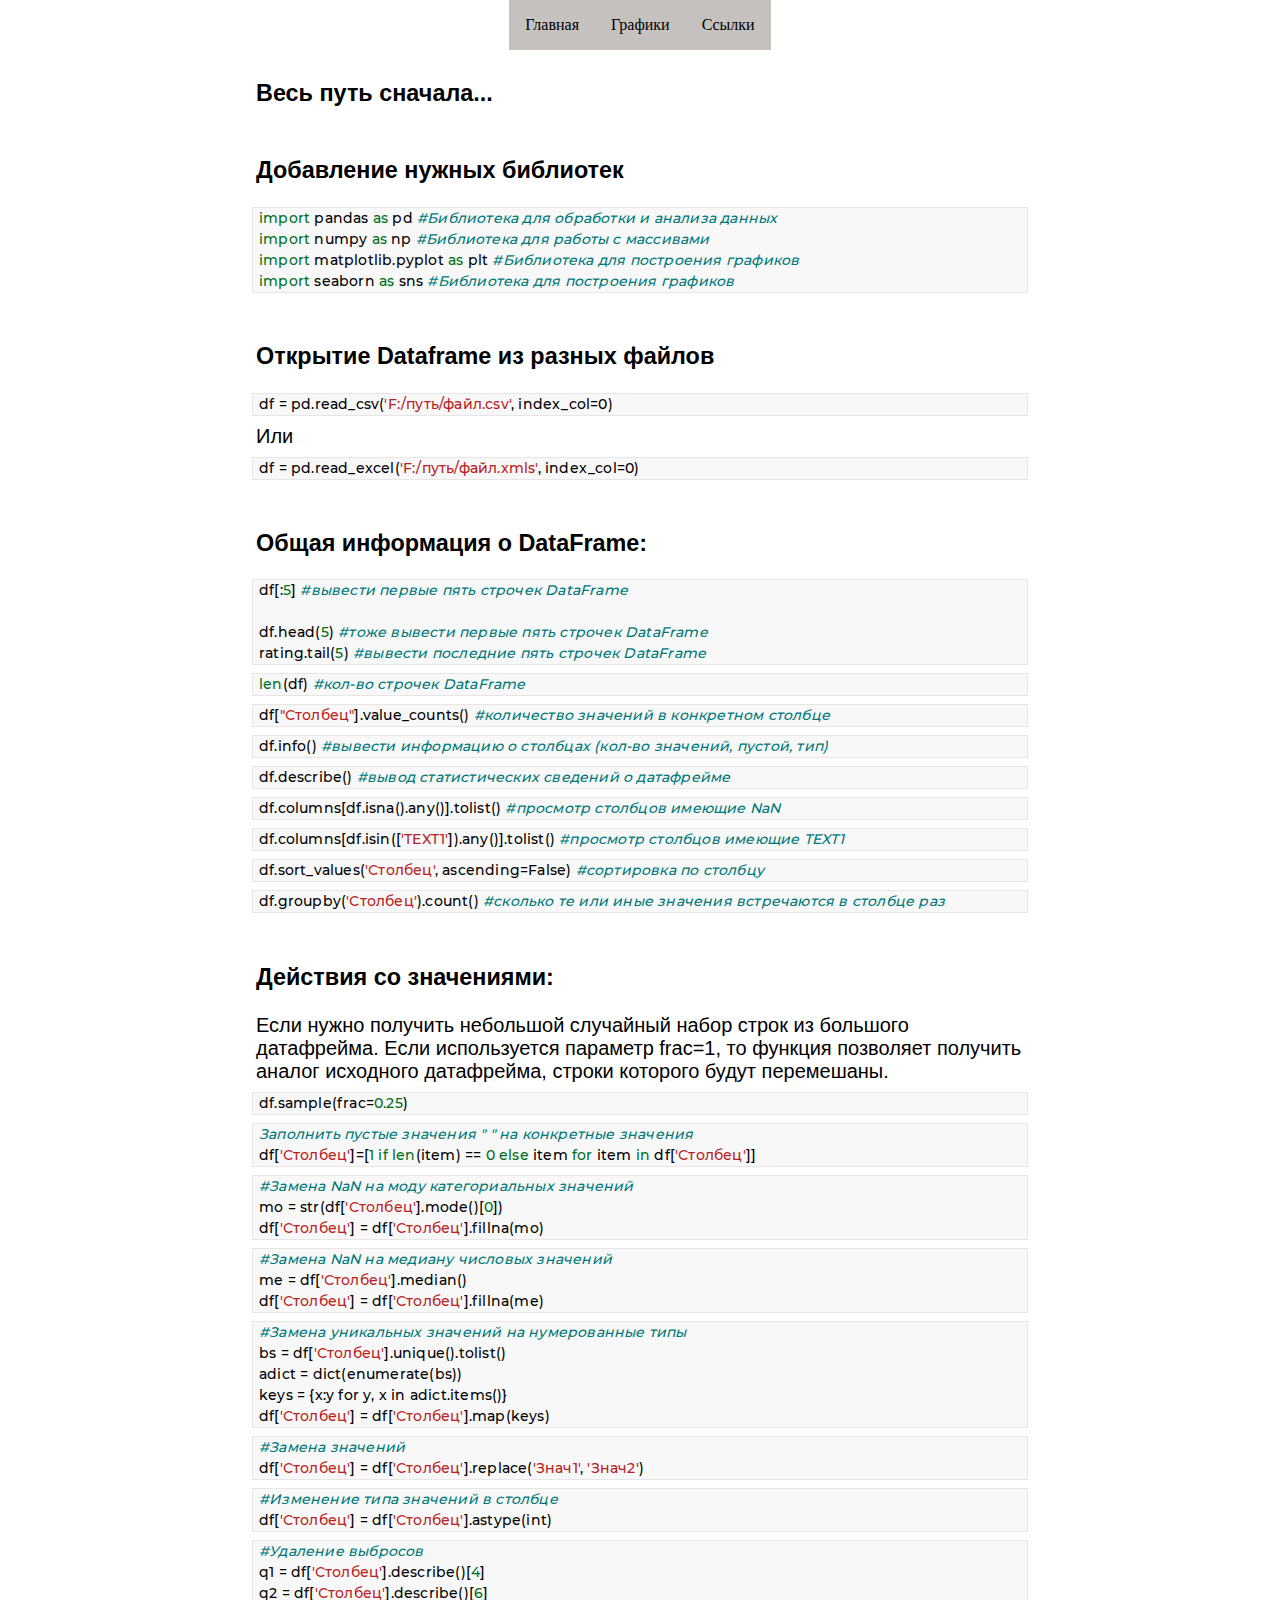
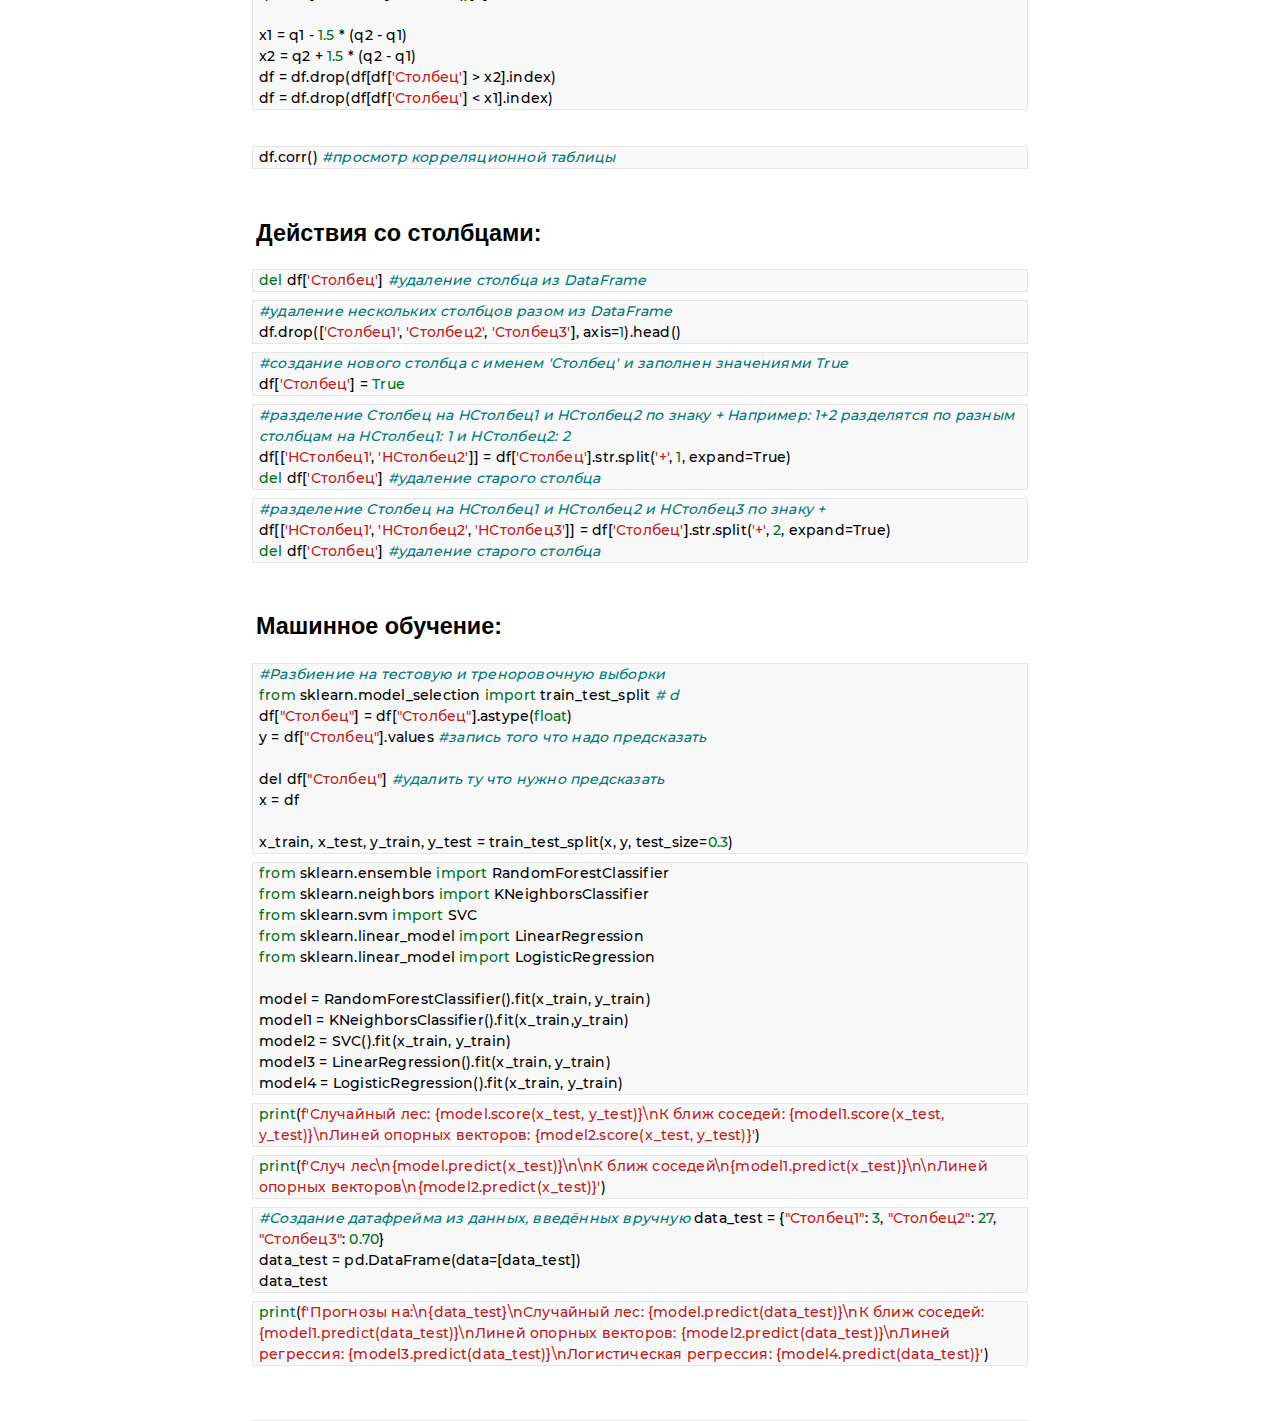
<file: index.html>
<!DOCTYPE html>
<html>
    <head>
        <meta http-equiv="X-UA-Compatible" content="IE=edge">
        <meta name="description" content="">
        <meta name="viewport" content="width=device-width, initial-scale=1">

        <meta charset="utf-8">
        <link rel="stylesheet" type="text/css" href="style.css"></link>
	    <title>Коко-джамбо</title>
    </head>
    <body>
        <nav class="four">
            <ul class="topmenu">
                <li>
                    <a href="index.html">Главная</a>
                    <ul class="submenu">
                        <li><a href="example1.htm" target="_blank">Прим. 1</a></li>
                        <li><a href="example2.htm" target="_blank">Прим. 2</a></li>
                        <li><a href="example3.htm" target="_blank">Другое</a></li>
                    </ul>
                </li>
                <li><a href="graphs.html">Графики</a>
                <li>
                    <a href="links.html">Ссылки</a>
                    <ul class="submenu">
                        <li><a href="https://scikit-learn.org/stable/index.html" target="_blank">Scikit</a></li>
                        <li><a href="https://pandas.pydata.org/" target="_blank">Pandas</a></li>
                        <li><a href="https://numpy.org/" target="_blank">NumPy</a></li>
                        <li><a href="https://seaborn.pydata.org/" target="_blank">SeaBorn</a></li>
                        <li><a href="https://matplotlib.org/" target="_blank">MatPlot Lib</a></li>
                        <li><a href="https://habr.com/ru/company/ruvds/blog/494720/" target="_blank">Шпар с Habr</a></li>
                    </ul>
                </li>
            </ul>
        </nav>

        <div class="text">
            <h3><b>Весь путь сначала...</b><br><br></h3>
        </div>
        
        <div class="text">
            <h3>Добавление нужных библиотек<br></h3>
        </div>

        <div class="code">
            <cmds>import</cmds> pandas <cmds>as</cmds> pd <com>#Библиотека для обработки и анализа данных</com><br>
            <cmds>import</cmds> numpy <cmds>as</cmds> np <com>#Библиотека для работы с массивами</com><br>
            <cmds>import</cmds> matplotlib.pyplot <cmds>as</cmds> plt <com>#Библиотека для построения графиков</com><br>
            <cmds>import</cmds> seaborn <cmds>as</cmds> sns <com>#Библиотека для построения графиков</com><br>
        </div>
        <br>
        <!-- -------------- -->

        <div class="text">
            <h3>Открытие Dataframe из разных файлов</h3>
        </div>

        <div class="code">
            df = pd.read_csv(<str>'F:/путь/файл.csv'</str>, index_col=0)<br>
        </div>
        <div class="text">
            Или<br>
        </div>
        <div class="code">
            df = pd.read_excel(<str>'F:/путь/файл.xmls'</str>, index_col=0)<br>
        </div><br>
        <!-- -------------- -->

        <div class="text">
            <h3>Общая информация о DataFrame:</h3>
        </div>

        <div class="code">
            df[:<cmds>5</cmds>] <com>#вывести первые пять строчек DataFrame</com><br>
            <br>
            df.head(<cmds>5</cmds>) <com>#тоже вывести первые пять строчек DataFrame</com><br>
            rating.tail(<cmds>5</cmds>) <com>#вывести последние пять строчек DataFrame</com><br>
        </div>

        <div class="code">
            <cmds>len</cmds>(df) <com>#кол-во строчек DataFrame</com><br>
        </div>

        <div class="code">
            df[<str>"Столбец"</str>].value_counts() <com>#количество значений в конкретном столбце</com><br>
        </div>

        <div class="code">
            df.info() <com>#вывести информацию о столбцах (кол-во значений, пустой, тип)</com><br>
        </div>

        <div class="code">
            df.describe() <com>#вывод статистических сведений о датафрейме</com><br>
        </div>

        <div class="code">
            df.columns[df.isna().any()].tolist() <com>#просмотр столбцов имеющие NaN</com><br>
        </div>
        
        <div class="code">
            df.columns[df.isin([<str>'TEXT1'</str>]).any()].tolist() <com>#просмотр столбцов имеющие TEXT1</com><br>
        </div>
        
        <div class="code">
            df.sort_values(<str>'Столбец'</str>, ascending=False) <com>#сортировка по столбцу</com><br>
        </div>

        <div class="code">
            df.groupby(<str>'Столбец'</str>).count() <com>#сколько те или иные значения встречаются в столбце раз</com><br>
        </div>
        <br>
        <!-- -------------- -->

        <div class="text">
            <h3>Действия со значениями:</h3>
        </div>

        <div class="text">
            Если нужно получить небольшой случайный набор строк из большого датафрейма. Если используется параметр frac=1, то функция позволяет получить аналог исходного датафрейма, строки которого будут перемешаны.<br>
        </div>

        <div class="code">
            df.sample(frac=<cmds>0.25</cmds>)<br>
        </div>

        <div class="code">
            <com>Заполнить пустые значения " " на конкретные значения</com><br>
            df[<str>'Столбец'</str>]=[<cmds>1 if len</cmds>(item) == <cmds>0 else</cmds> item <cmds>for</cmds> item <cmds>in</cmds> df[<str>'Столбец'</str>]]
        </div>

        <div class="code">
            <com>#Замена NaN на моду категориальных значений</com><br>
            mo = str(df[<str>'Столбец'</str>].mode()[<cmds>0</cmds>])<br>
            df[<str>'Столбец'</str>] = df[<str>'Столбец'</str>].fillna(mo)<br>
        </div>

        <div class="code">
            <com>#Замена NaN на медиану числовых значений</com><br>
            me = df[<str>'Столбец'</str>].median()<br>
            df[<str>'Столбец'</str>] = df[<str>'Столбец'</str>].fillna(me)<br>
        </div>

        <div class="code">
            <com>#Замена уникальных значений на нумерованные типы</com><br>
            bs = df[<str>'Столбец'</str>].unique().tolist()<br>
            adict = dict(enumerate(bs))<br>
            keys = {x:y for y, x in adict.items()}<br>
            df[<str>'Столбец'</str>] = df[<str>'Столбец'</str>].map(keys)<br>
        </div>

        <div class="code">
            <com>#Замена значений</com><br>
            df[<str>'Столбец'</str>] = df[<str>'Столбец'</str>].replace(<str>'Знач1'</str>, <str>'Знач2'</str>)<br>
        </div>

        <div class="code">
            <com>#Изменение типа значений в столбце</com><br>
            df[<str>'Столбец'</str>] = df[<str>'Столбец'</str>].astype(<cmd>int</cmd>)<br>
        </div>

        <div class="code">
            <com>#Удаление выбросов</com><br>
            q1 = df[<str>'Столбец'</str>].describe()[<cmds>4</cmds>]<br>
            q2 = df[<str>'Столбец'</str>].describe()[<cmds>6</cmds>]<br>
            <br>
            x1 = q1 - <cmds>1.5</cmds> * (q2 - q1)<br>
            x2 = q2 + <cmds>1.5</cmds> * (q2 - q1)<br>
            df = df.drop(df[df[<str>'Столбец'</str>] > x2].index)<br>
            df = df.drop(df[df[<str>'Столбец'</str>] < x1].index)<br>
        </div><br>
        <!-- -------------- -->

        <div class="code">
            df.corr() <com>#просмотр корреляционной таблицы</com><br>
        </div><br>
   
         <!-- -------------- -->
        <div class="text">
            <h3>Действия со столбцами:</h3>
        </div>

        <div class="code">
            <cmds>del</cmds> df[<str>'Столбец'</str>] <com>#удаление столбца из DataFrame</com><br>
        </div>

        <div class="code">
            <com>#удаление нескольких столбцов разом из DataFrame</com><br>
            df.drop([<str>'Столбец1'</str>, <str>'Столбец2'</str>, <str>'Столбец3'</str>], axis=<cmds>1</cmds>).head()<br>
        </div>
        
        <div class="code">
            <com>#создание нового столбца с именем 'Столбец' и заполнен значениями True</com><br>
            df[<str>'Столбец'</str>] = <cmds>True</cmds><br>
        </div>

        <div class="code">
            <com>#разделение Столбец на НСтолбец1 и НСтолбец2 по знаку + Например: 1+2 разделятся по разным столбцам на  НСтолбец1: 1 и  НСтолбец2: 2</com><br>
            df[[<str>'НСтолбец1'</str>, <str>'НСтолбец2'</str>]] = df[<str>'Столбец'</str>].str.split(<str>'+'</str>, <cmds>1</cmds>, expand=True)<br>
            <cmds>del</cmds> df[<str>'Столбец'</str>] <com>#удаление старого столбца</com><br>
        </div>

        <div class="code">
            <com>#разделение Столбец на НСтолбец1 и НСтолбец2 и НСтолбец3 по знаку +</com><br>
            df[[<str>'НСтолбец1'</str>, <str>'НСтолбец2'</str>, <str>'НСтолбец3'</str>]] = df[<str>'Столбец'</str>].str.split(<str>'+'</str>, <cmds>2</cmds>, expand=True) <br>
            <cmds>del</cmds> df[<str>'Столбец'</str>] <com>#удаление старого столбца</com><br>
        </div><br>
        <!-- -------------- -->

        <div class="text">
            <h3>Машинное обучение:</h3>
        </div>

        <div class="code">
            <com>#Разбиение на тестовую и треноровочную выборки</com><br>
            <cmds>from</cmds> sklearn.model_selection <cmds>import</cmds> train_test_split <com># d</com><br> 
            df[<str>"Столбец"</str>] = df[<str>"Столбец"</str>].astype(<cmds>float</cmds>)<br>
            y = df[<str>"Столбец"</str>].values <com>#запись того что надо предсказать</com><br>
            <br>
            del df[<str>"Столбец"</str>] <com>#удалить ту что нужно предсказать</com><br>
            x = df<br>
            <br>
            x_train, x_test, y_train, y_test = train_test_split(x, y, test_size=<cmds>0.3</cmds>)<br>
        </div>

        <div class="code">
            <cmds>from</cmds> sklearn.ensemble <cmds>import</cmds> RandomForestClassifier<br>
            <cmds>from</cmds> sklearn.neighbors <cmds>import</cmds> KNeighborsClassifier<br>
            <cmds>from</cmds> sklearn.svm <cmds>import</cmds> SVC<br>
            <cmds>from</cmds> sklearn.linear_model <cmds>import</cmds> LinearRegression<br>
            <cmds>from</cmds> sklearn.linear_model <cmds>import</cmds> LogisticRegression<br>
            <br>
            model = RandomForestClassifier().fit(x_train, y_train)<br>
            model1 = KNeighborsClassifier().fit(x_train,y_train)<br>
            model2 = SVC().fit(x_train, y_train)<br>
            model3 = LinearRegression().fit(x_train, y_train)<br>
            model4 = LogisticRegression().fit(x_train, y_train)<br>
        </div>

        <div class="code">
            <cmds>print</cmds>(<str>f'Случайный лес: {model.score(x_test, y_test)}\nК ближ соседей: {model1.score(x_test, y_test)}\nЛиней опорных векторов: {model2.score(x_test, y_test)}'</str>)<br>
        </div>

        <div class="code">
            <cmds>print</cmds>(<str>f'Случ лес\n{model.predict(x_test)}\n\nК ближ соседей\n{model1.predict(x_test)}\n\nЛиней опорных векторов\n{model2.predict(x_test)}'</str>)<br>
        </div>

        <div class="code">
            <com>#Создание датафрейма из данных, введённых вручную</com>
            data_test = {<str>"Столбец1"</str>:  <cmds>3</cmds>, <str>"Столбец2"</str>: <cmds>27</cmds>, <str>"Столбец3"</str>: <cmds>0.70</cmds>}<br>
            data_test = pd.DataFrame(data=[data_test])<br>
            data_test<br>
        </div>

        <div class="code">
            <cmds>print</cmds>(<str>f'Прогнозы на:\n{data_test}\nСлучайный лес: {model.predict(data_test)}\nК ближ соседей: {model1.predict(data_test)}\nЛиней опорных векторов: {model2.predict(data_test)}\nЛиней регрессия: {model3.predict(data_test)}\nЛогистическая регрессия: {model4.predict(data_test)}'</str>)<br>
        </div><br><br>

        

        <div class="code">
            
        </div>

        <div class="code">
            
        </div>

        <div class="code">
            
        </div>
    </body>
</html>
</file>
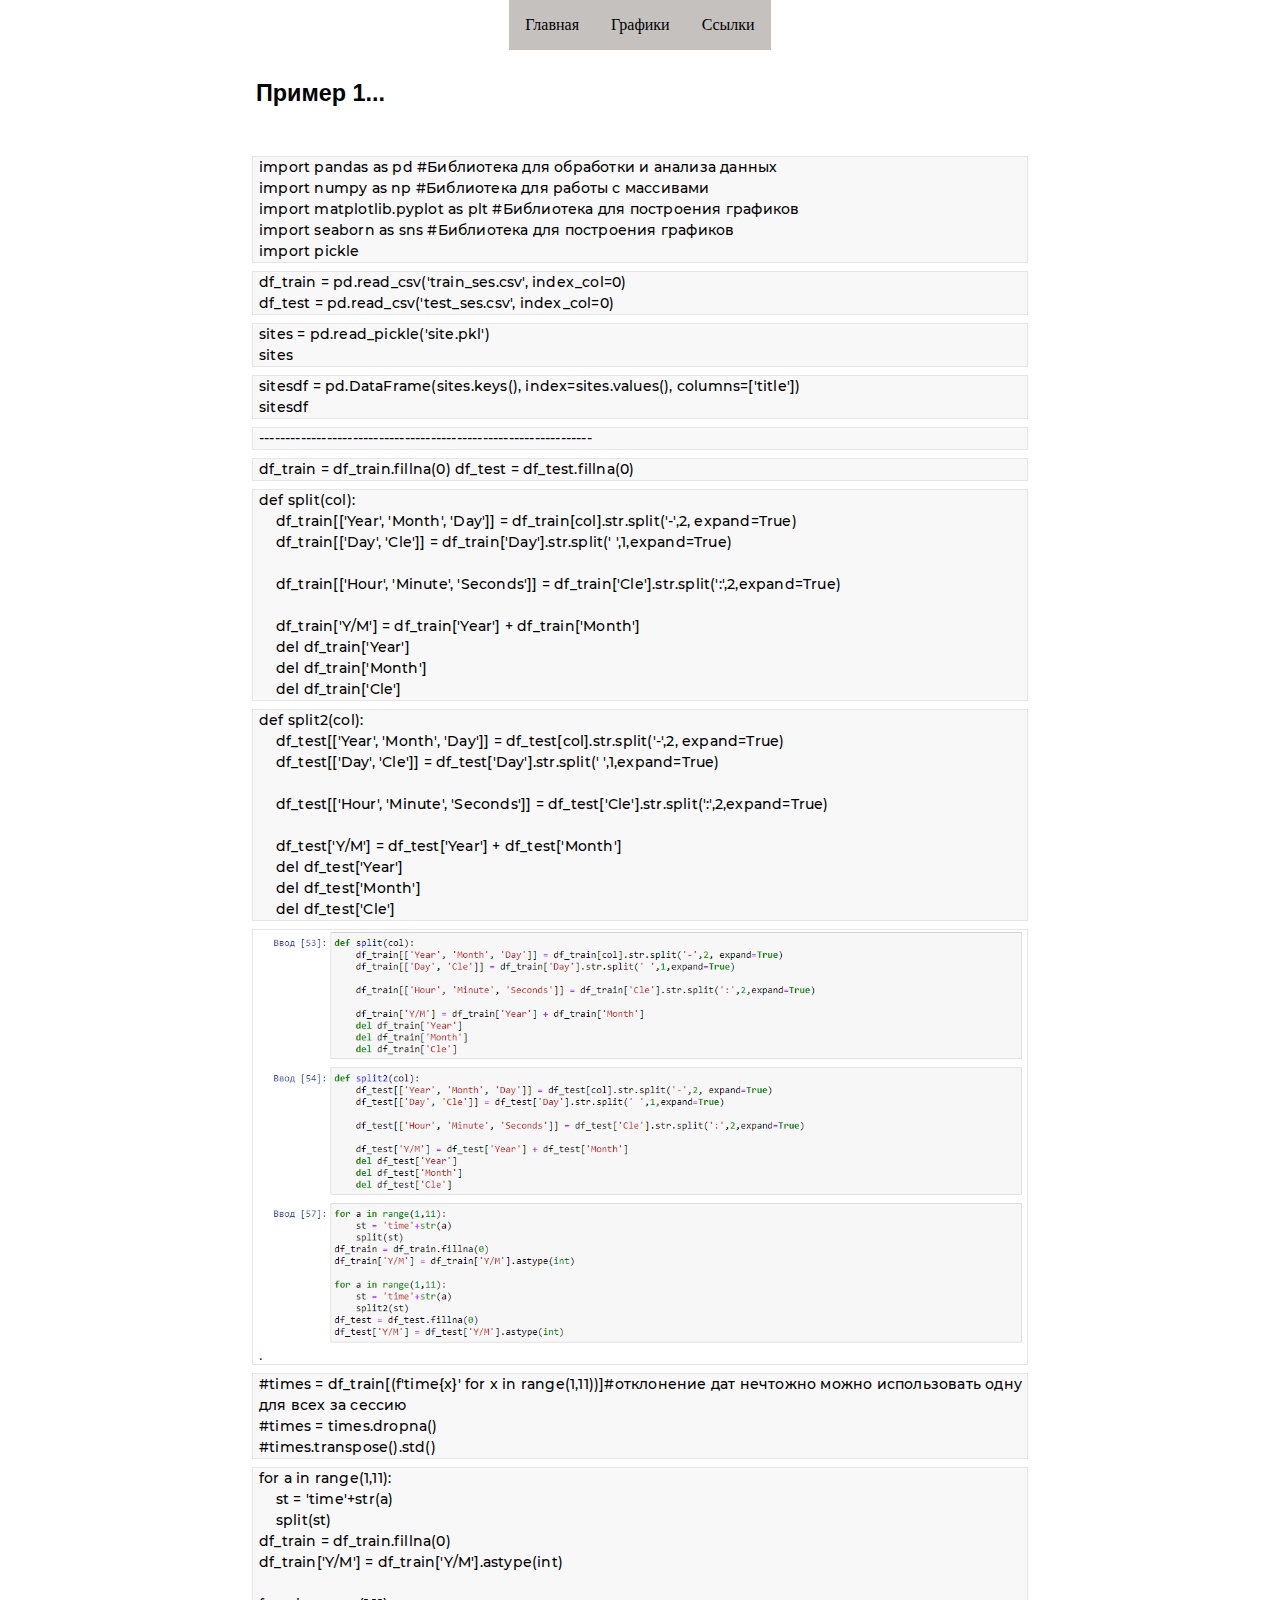
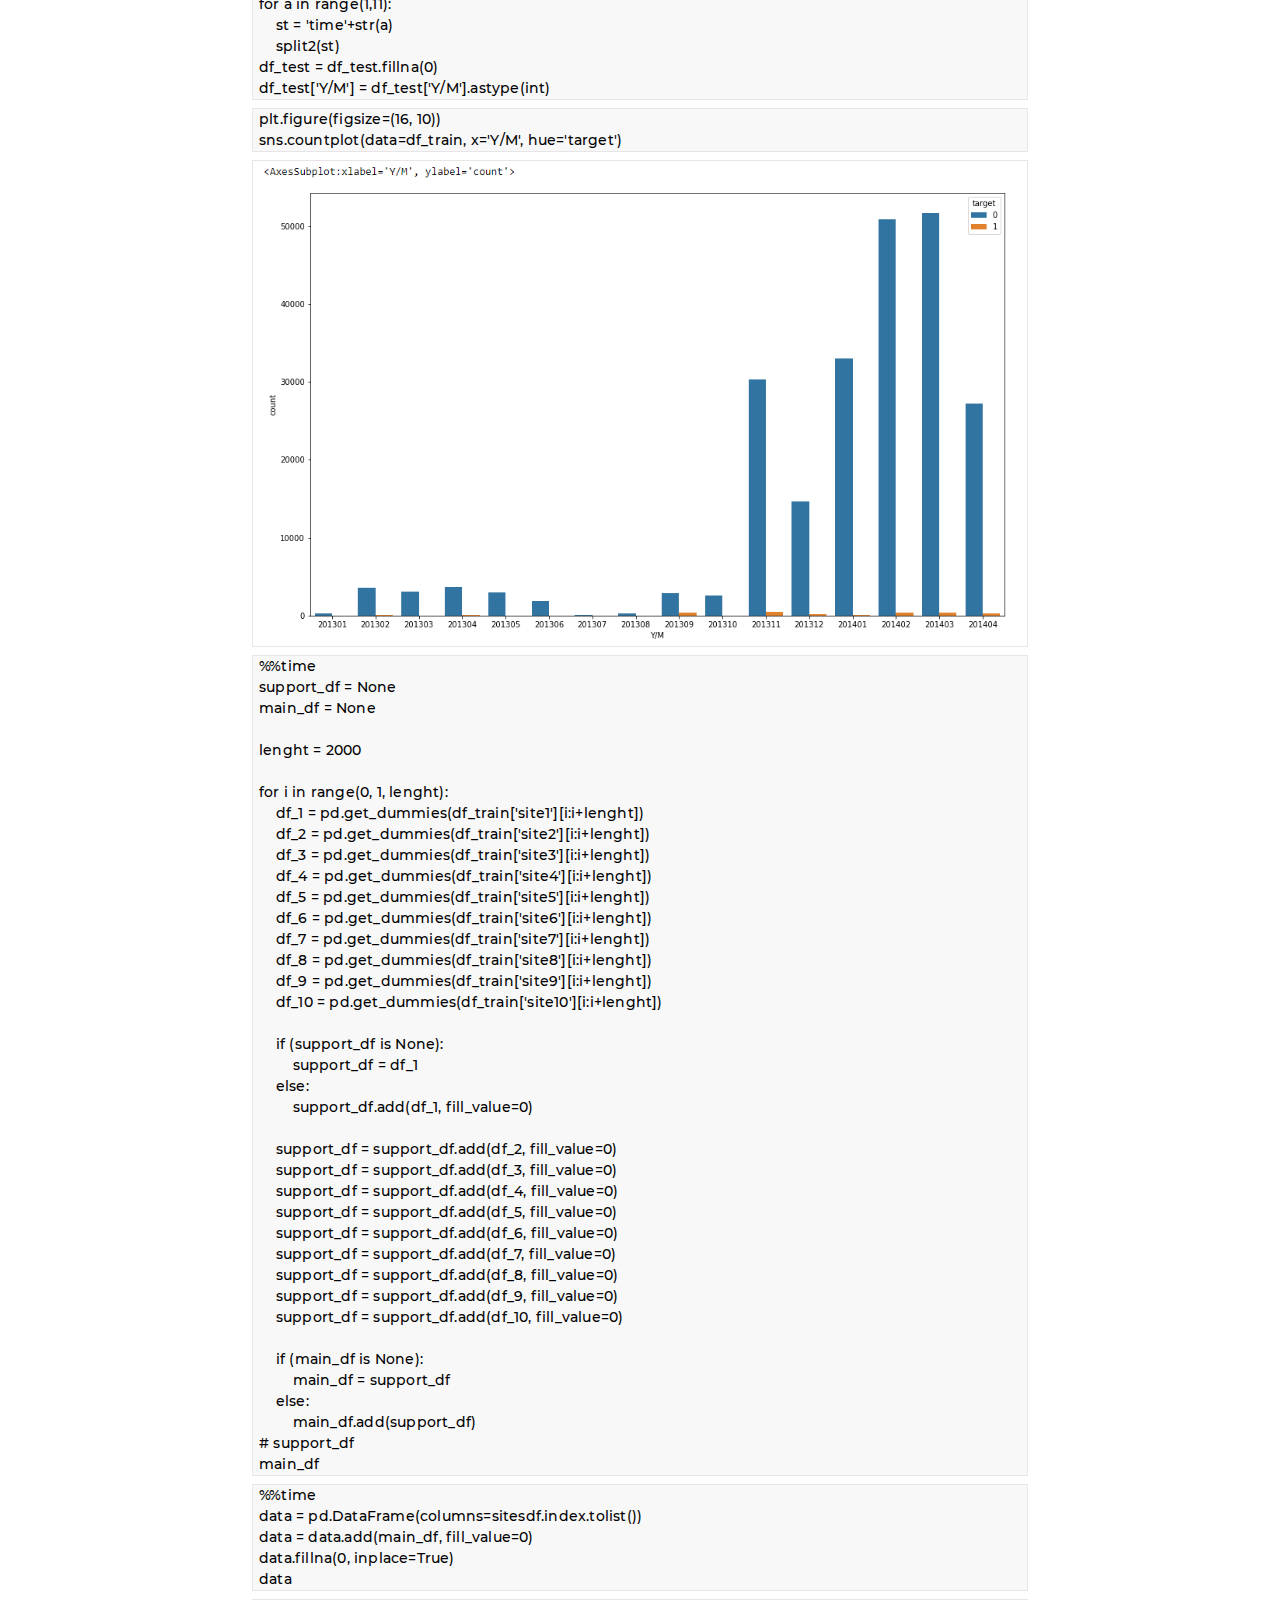
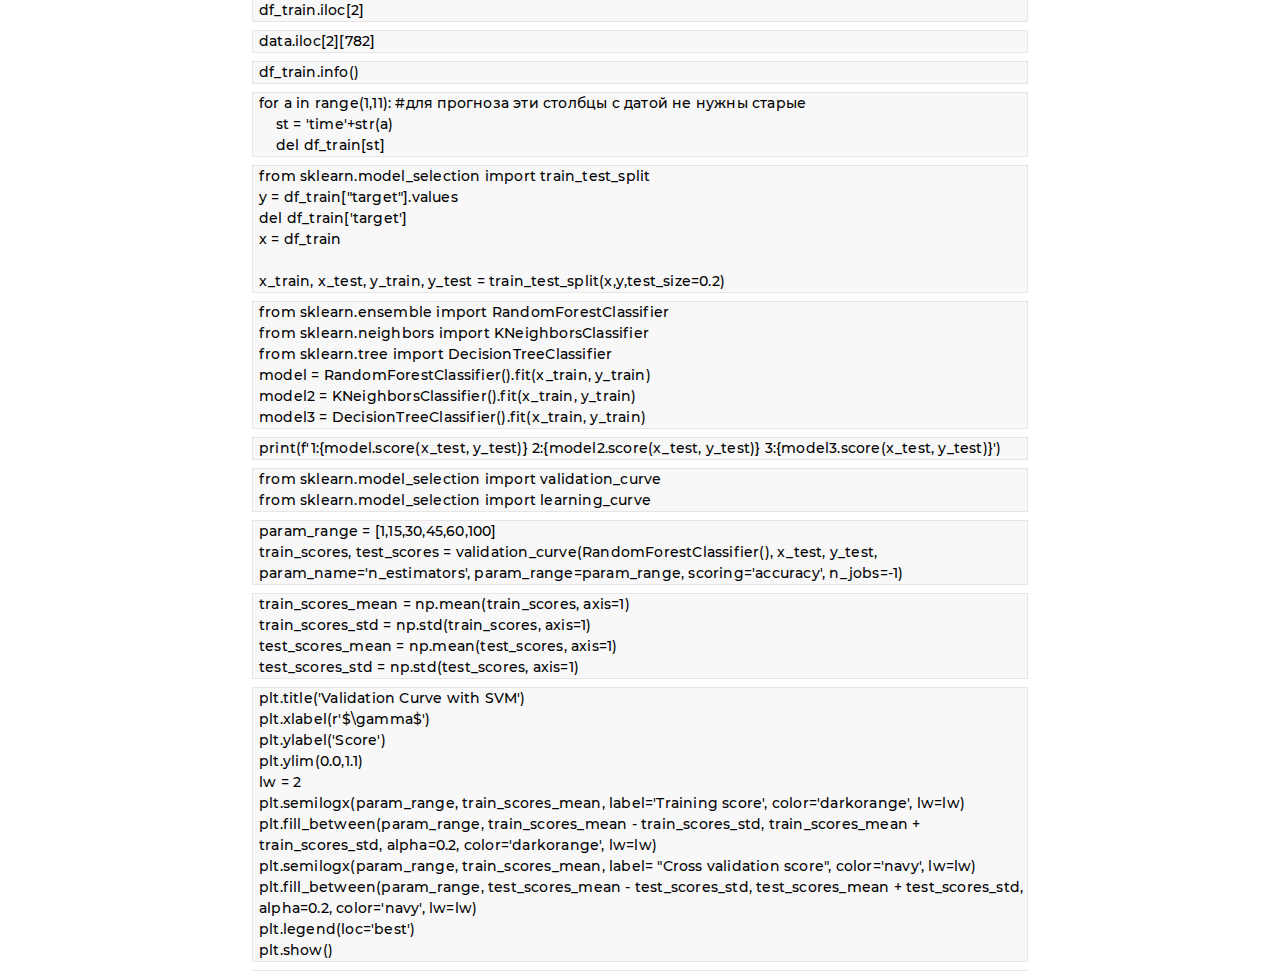
<file: example1.htm>
<!DOCTYPE html>
<html>
    <head>
        <meta http-equiv="X-UA-Compatible" content="IE=edge">
        <meta name="description" content="">
        <meta name="viewport" content="width=device-width, initial-scale=1">

        <meta charset="utf-8">
        <link rel="stylesheet" type="text/css" href="style.css"></link>
	    <title>Коко-джамбо</title>
    </head>
    <body>
        <nav class="four">
            <ul class="topmenu">
                <li>
                    <a href="index.html">Главная</a>
                    <ul class="submenu">
                        <li><a href="example1.htm" target="_blank">Прим. 1</a></li>
                        <li><a href="example2.htm" target="_blank">Прим. 2</a></li>
                        <li><a href="example3.htm" target="_blank">Другое</a></li>
                    </ul>
                </li>
                <li><a href="graphs.html">Графики</a>
                <li>
                    <a href="links.html">Ссылки</a>
                    <ul class="submenu">
                        <li><a href="https://scikit-learn.org/stable/index.html" target="_blank">Scikit</a></li>
                        <li><a href="https://pandas.pydata.org/" target="_blank">Pandas</a></li>
                        <li><a href="https://numpy.org/" target="_blank">NumPy</a></li>
                        <li><a href="https://seaborn.pydata.org/" target="_blank">SeaBorn</a></li>
                        <li><a href="https://matplotlib.org/" target="_blank">MatPlot Lib</a></li>
                        <li><a href="https://habr.com/ru/company/ruvds/blog/494720/" target="_blank">Шпар с Habr</a></li>
                    </ul>
                </li>
            </ul>
        </nav>

        <div class="text">
            <h3><b>Пример 1...</b><br><br></h3>
        </div>


        <!---->
        <div class="code">
            import pandas as pd #Библиотека для обработки и анализа данных<br>
            import numpy as np #Библиотека для работы с массивами<br>
            import matplotlib.pyplot as plt #Библиотека для построения графиков<br>
            import seaborn as sns #Библиотека для построения графиков<br>
            import pickle<br>
        </div>

        <div class="code">
            df_train = pd.read_csv('train_ses.csv', index_col=0)<br>
            df_test = pd.read_csv('test_ses.csv', index_col=0)<br>
        </div>

        <div class="code">
            sites = pd.read_pickle('site.pkl')<br>
            sites<br>
        </div>

        <div class="code">
            sitesdf = pd.DataFrame(sites.keys(), index=sites.values(), columns=['title'])<br>
            sitesdf<br>
        </div>

        <div class="code">
            ----------------------------------------------------------------<br>
        </div>

        <div class="code">
            df_train = df_train.fillna(0)
            df_test = df_test.fillna(0)
        </div>

        <div class="code">
            def split(col):<br>
            &nbsp;&nbsp;&nbsp;&nbsp;df_train[['Year', 'Month', 'Day']] = df_train[col].str.split('-',2, expand=True)<br>
            &nbsp;&nbsp;&nbsp;&nbsp;df_train[['Day', 'Cle']] = df_train['Day'].str.split(' ',1,expand=True)<br>
            <br>
            &nbsp;&nbsp;&nbsp;&nbsp;df_train[['Hour', 'Minute', 'Seconds']] = df_train['Cle'].str.split(':',2,expand=True)<br>
            <br>
            &nbsp;&nbsp;&nbsp;&nbsp;df_train['Y/M'] = df_train['Year'] + df_train['Month']<br>
            &nbsp;&nbsp;&nbsp;&nbsp;del df_train['Year']<br>
            &nbsp;&nbsp;&nbsp;&nbsp;del df_train['Month']<br>
            &nbsp;&nbsp;&nbsp;&nbsp;del df_train['Cle']<br>
        </div>

        <div class="code">
            def split2(col):<br>
            &nbsp;&nbsp;&nbsp;&nbsp;df_test[['Year', 'Month', 'Day']] = df_test[col].str.split('-',2, expand=True)<br>
            &nbsp;&nbsp;&nbsp;&nbsp;df_test[['Day', 'Cle']] = df_test['Day'].str.split(' ',1,expand=True)<br>
            <br>
            &nbsp;&nbsp;&nbsp;&nbsp;df_test[['Hour', 'Minute', 'Seconds']] = df_test['Cle'].str.split(':',2,expand=True)<br>
            <br>
            &nbsp;&nbsp;&nbsp;&nbsp;df_test['Y/M'] = df_test['Year'] + df_test['Month']<br>
            &nbsp;&nbsp;&nbsp;&nbsp;del df_test['Year']<br>
            &nbsp;&nbsp;&nbsp;&nbsp;del df_test['Month']<br>
            &nbsp;&nbsp;&nbsp;&nbsp;del df_test['Cle']<br>
        </div>

        <div class="pic">
            <img src="Pics1/2.png"/>.
        </div>

        <div class="code">
            #times = df_train[(f'time{x}' for x in range(1,11))]#отклонение дат нечтожно можно использовать одну для всех за сессию<br>
            #times = times.dropna()<br>
            #times.transpose().std()<br>
        </div>

        <div class="code">
            for a in range(1,11):<br>
            &nbsp;&nbsp;&nbsp;&nbsp;st = 'time'+str(a)<br>
            &nbsp;&nbsp;&nbsp;&nbsp;split(st)<br>
            df_train = df_train.fillna(0)<br>
            df_train['Y/M'] = df_train['Y/M'].astype(int)<br>
            <br>
            for a in range(1,11):<br>
            &nbsp;&nbsp;&nbsp;&nbsp;st = 'time'+str(a)<br>
            &nbsp;&nbsp;&nbsp;&nbsp;split2(st)<br>
            df_test = df_test.fillna(0)<br>
            df_test['Y/M'] = df_test['Y/M'].astype(int)<br>
        </div>

        <div class="code">
            plt.figure(figsize=(16, 10))<br>
            sns.countplot(data=df_train, x='Y/M', hue='target')<br>
        </div>

        <div class="pic">
            <img src="Pics1/1.png"/>
        </div>

        <div class="code">
            %%time<br>
            support_df = None<br>
            main_df = None<br>
            <br>
            lenght = 2000<br>
            <br>
            for i in range(0, 1, lenght):<br>
            &nbsp;&nbsp;&nbsp;&nbsp;df_1 = pd.get_dummies(df_train['site1'][i:i+lenght])<br>
            &nbsp;&nbsp;&nbsp;&nbsp;df_2 = pd.get_dummies(df_train['site2'][i:i+lenght])<br>
            &nbsp;&nbsp;&nbsp;&nbsp;df_3 = pd.get_dummies(df_train['site3'][i:i+lenght])<br>
            &nbsp;&nbsp;&nbsp;&nbsp;df_4 = pd.get_dummies(df_train['site4'][i:i+lenght])<br>
            &nbsp;&nbsp;&nbsp;&nbsp;df_5 = pd.get_dummies(df_train['site5'][i:i+lenght])<br>
            &nbsp;&nbsp;&nbsp;&nbsp;df_6 = pd.get_dummies(df_train['site6'][i:i+lenght])<br>
            &nbsp;&nbsp;&nbsp;&nbsp;df_7 = pd.get_dummies(df_train['site7'][i:i+lenght])<br>
            &nbsp;&nbsp;&nbsp;&nbsp;df_8 = pd.get_dummies(df_train['site8'][i:i+lenght])<br>
            &nbsp;&nbsp;&nbsp;&nbsp;df_9 = pd.get_dummies(df_train['site9'][i:i+lenght])<br>
            &nbsp;&nbsp;&nbsp;&nbsp;df_10 = pd.get_dummies(df_train['site10'][i:i+lenght])<br>
                <br>
                &nbsp;&nbsp;&nbsp;&nbsp;if (support_df is None):<br>
                &nbsp;&nbsp;&nbsp;&nbsp;&nbsp;&nbsp;&nbsp;&nbsp;support_df = df_1<br>
                &nbsp;&nbsp;&nbsp;&nbsp;else:<br>
                &nbsp;&nbsp;&nbsp;&nbsp;&nbsp;&nbsp;&nbsp;&nbsp;support_df.add(df_1, fill_value=0)<br>
                <br>
                &nbsp;&nbsp;&nbsp;&nbsp;support_df = support_df.add(df_2, fill_value=0)<br>
                &nbsp;&nbsp;&nbsp;&nbsp;support_df = support_df.add(df_3, fill_value=0)<br>
                &nbsp;&nbsp;&nbsp;&nbsp;support_df = support_df.add(df_4, fill_value=0)<br>
                &nbsp;&nbsp;&nbsp;&nbsp;support_df = support_df.add(df_5, fill_value=0)<br>
                &nbsp;&nbsp;&nbsp;&nbsp;support_df = support_df.add(df_6, fill_value=0)<br>
                &nbsp;&nbsp;&nbsp;&nbsp;support_df = support_df.add(df_7, fill_value=0)<br>
                &nbsp;&nbsp;&nbsp;&nbsp;support_df = support_df.add(df_8, fill_value=0)<br>
                &nbsp;&nbsp;&nbsp;&nbsp;support_df = support_df.add(df_9, fill_value=0)<br>
                &nbsp;&nbsp;&nbsp;&nbsp;support_df = support_df.add(df_10, fill_value=0)<br>
                <br>
                &nbsp;&nbsp;&nbsp;&nbsp;if (main_df is None):<br>
                &nbsp;&nbsp;&nbsp;&nbsp;&nbsp;&nbsp;&nbsp;&nbsp;main_df = support_df<br>
                &nbsp;&nbsp;&nbsp;&nbsp;else:<br>
                &nbsp;&nbsp;&nbsp;&nbsp;&nbsp;&nbsp;&nbsp;&nbsp;main_df.add(support_df)<br>
            # support_df<br>
            main_df<br>
        </div>

        <div class="code">
            %%time<br>
            data = pd.DataFrame(columns=sitesdf.index.tolist())<br>
            data = data.add(main_df, fill_value=0)<br>
            data.fillna(0, inplace=True)<br>
            data
        </div>

        <div class="code">
            df_train.iloc[2]<br>
        </div>

        <div class="code">
            data.iloc[2][782]<br>
        </div>

        <div class="code">
            df_train.info()<br>
        </div>

        <div class="code">
            for a in range(1,11): #для прогноза эти столбцы с датой не нужны старые<br>
            &nbsp;&nbsp;&nbsp;&nbsp;st = 'time'+str(a)<br>
            &nbsp;&nbsp;&nbsp;&nbsp;del df_train[st]<br>
        </div>

        <div class="code">
            from sklearn.model_selection import train_test_split<br>
            y = df_train["target"].values<br>
            del df_train['target']<br>
            x = df_train<br>
            <br>
            x_train, x_test, y_train, y_test = train_test_split(x,y,test_size=0.2)<br>
        </div>

        <div class="code">
            from sklearn.ensemble import RandomForestClassifier<br>
            from sklearn.neighbors import KNeighborsClassifier<br>
            from sklearn.tree import DecisionTreeClassifier<br>
            model = RandomForestClassifier().fit(x_train, y_train)<br>
            model2 = KNeighborsClassifier().fit(x_train, y_train)<br>
            model3 = DecisionTreeClassifier().fit(x_train, y_train)<br>
        </div>

        <div class="code">
            print(f'1:{model.score(x_test, y_test)} 2:{model2.score(x_test, y_test)} 3:{model3.score(x_test, y_test)}')<br>
        </div>

        <div class="code">
            from sklearn.model_selection import validation_curve<br>
            from sklearn.model_selection import learning_curve<br>
        </div>

        <div class="code">
            param_range = [1,15,30,45,60,100]<br>
            train_scores, test_scores = validation_curve(RandomForestClassifier(), x_test, y_test, param_name='n_estimators', param_range=param_range, scoring='accuracy', n_jobs=-1)<br>
        </div>

        <div class="code">
            train_scores_mean = np.mean(train_scores, axis=1)<br>
            train_scores_std = np.std(train_scores, axis=1)<br>
            test_scores_mean = np.mean(test_scores, axis=1)<br>
            test_scores_std = np.std(test_scores, axis=1)<br>
        </div>

        <div class="code">
            plt.title('Validation Curve with SVM')<br>
            plt.xlabel(r'$\gamma$')<br>
            plt.ylabel('Score')<br>
            plt.ylim(0.0,1.1)<br>
            lw = 2<br>
            plt.semilogx(param_range, train_scores_mean, label='Training score', color='darkorange', lw=lw)<br>
            plt.fill_between(param_range, train_scores_mean - train_scores_std, train_scores_mean + train_scores_std, alpha=0.2, color='darkorange', lw=lw)<br>
            plt.semilogx(param_range, train_scores_mean, label= "Cross validation score", color='navy', lw=lw)<br>
            plt.fill_between(param_range, test_scores_mean - test_scores_std, test_scores_mean + test_scores_std, alpha=0.2, color='navy', lw=lw)<br>
            plt.legend(loc='best')<br>
            plt.show()<br>
        </div>

        <div class="code">
            
        </div>

        <div class="code">
            
        </div>
    </body>
</html>
</file>
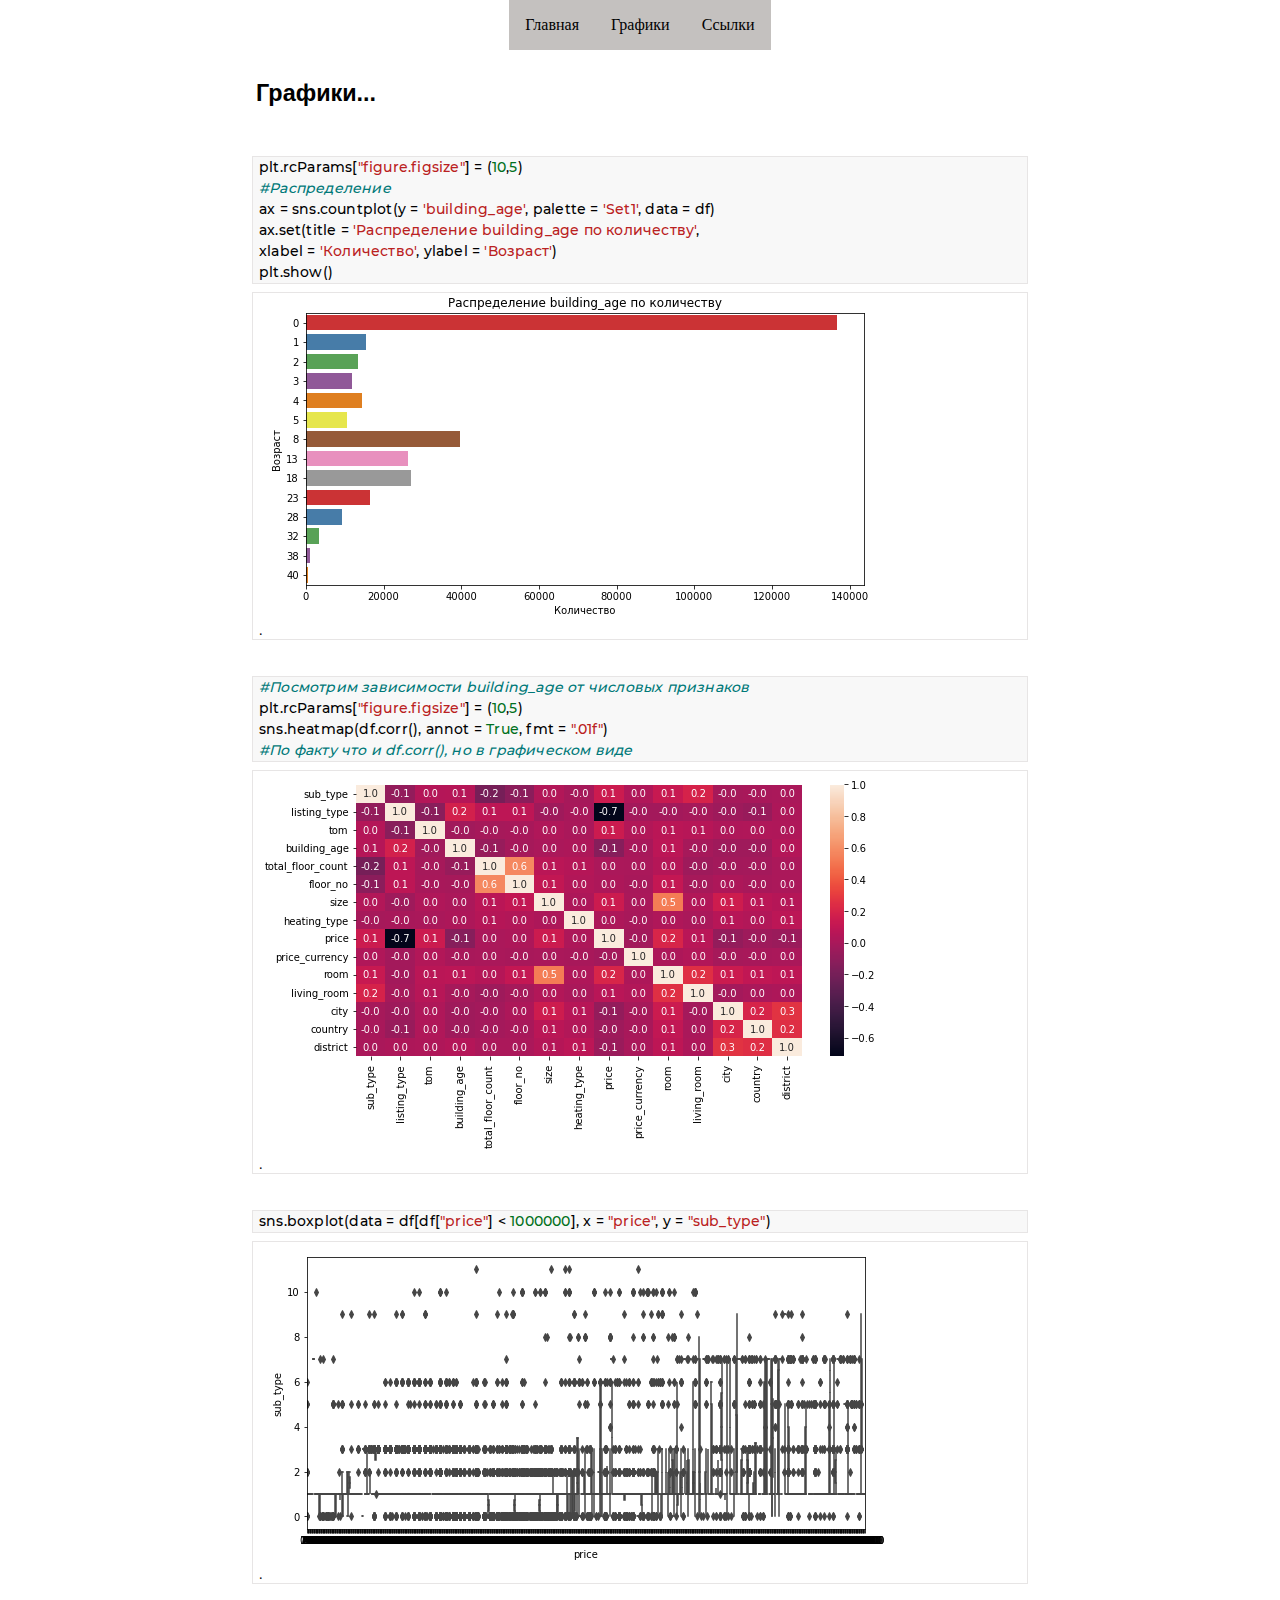
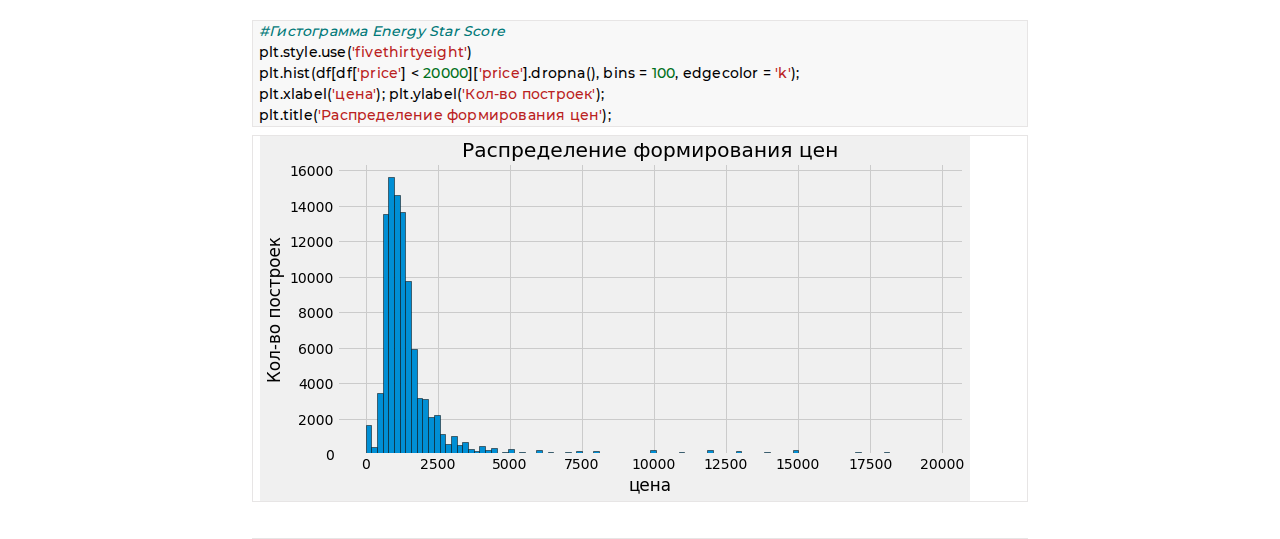
<file: graphs.html>
<!DOCTYPE html>
<html>
    <head>
        <meta http-equiv="X-UA-Compatible" content="IE=edge">
        <meta name="description" content="">
        <meta name="viewport" content="width=device-width, initial-scale=1">

        <meta charset="utf-8">
        <link rel="stylesheet" type="text/css" href="style.css"></link>
	    <title>Коко-джамбо</title>
    </head>
    <body>
        <nav class="four">
            <ul class="topmenu">
                <li>
                    <a href="index.html">Главная</a>
                    <ul class="submenu">
                        <li><a href="" target="_blank">Прим. 1</a></li>
                        <li><a href="" target="_blank">Прим. 2</a></li>
                    </ul>
                </li>
                <li><a href="graphs.html">Графики</a>
                <li>
                    <a href="links.html">Ссылки</a>
                    <ul class="submenu">
                        <li><a href="https://scikit-learn.org/stable/index.html" target="_blank">Scikit</a></li>
                        <li><a href="https://pandas.pydata.org/" target="_blank">Pandas</a></li>
                        <li><a href="https://numpy.org/" target="_blank">NumPy</a></li>
                        <li><a href="https://seaborn.pydata.org/" target="_blank">SeaBorn</a></li>
                        <li><a href="https://matplotlib.org/" target="_blank">MatPlot Lib</a></li>
                        <li><a href="https://habr.com/ru/company/ruvds/blog/494720/" target="_blank">Шпар с Habr</a></li>
                    </ul>
                </li>
            </ul>
        </nav>

        <div class="text">
            <h3><b>Графики...</b><br><br></h3>
        </div>
        
        <div class="code">
            plt.rcParams[<str>"figure.figsize"</str>] = (<cmds>10</cmds>,<cmds>5</cmds>)<br>

            <com>#Распределение</com><br>
            ax = sns.countplot(y = <str>'building_age'</str>, palette = <str>'Set1'</str>, data = df)<br>
            ax.set(title = <str>'Распределение building_age по количеству'</str>,<br>
            xlabel = <str>'Количество'</str>, ylabel = <str>'Возраст'</str>)<br>
            plt.show()<br>
        </div>

        <div class="pic">
            <img src="Pics/site1.png"/>.
        </div><br>

        <div class="code">
            <com>#Посмотрим зависимости building_age от числовых признаков</com><br>
            plt.rcParams[<str>"figure.figsize"</str>] = (<cmds>10</cmds>,<cmds>5</cmds>)<br>
            sns.heatmap(df.corr(), annot = <cmds>True</cmds>, fmt = <str>".01f"</str>)<br>

            <com>#По факту что и df.corr(), но в графическом виде</com><br>
        </div>

        <div class="pic">
            <img src="Pics/site2.png"/>.
        </div><br>

        <div class="code">
            sns.boxplot(data = df[df[<str>"price"</str>] < <cmds>1000000</cmds>], x = <str>"price"</str>, y = <str>"sub_type"</str>)<br>
        </div>

        <div class="pic">
            <img src="Pics/site3.png"/>.
        </div><br>

        <div class="code">
            <com>#Гистограмма Energy Star Score</com><br>
            plt.style.use(<str>'fivethirtyeight'</str>)<br>
            plt.hist(df[df[<str>'price'</str>] < <cmds>20000</cmds>][<str>'price'</str>].dropna(), bins = <cmds>100</cmds>, edgecolor = <str>'k'</str>);<br>
            plt.xlabel(<str>'цена'</str>); plt.ylabel(<str>'Кол-во построек'</str>);<br>
            plt.title(<str>'Распределение формирования цен'</str>);<br>
        </div>

        <div class="pic">
            <img src="Pics/site4.png"/>
        </div><br>

        <div class="code">
            
        </div>
    </body>
</html>
</file>
<file: style.css>
/*@font-face {
    font-family: 'Monospace';
    src: url(Fonts/MonospaceBold.ttf);
}*/

@font-face {
    font-family: 'Lato';
    src: url(Fonts/Montserrat-Medium.ttf);
}


.code {
	background-color: #f8f8f8;
    outline: 1px solid #e7e5e5;
    width: 60%;
    margin-left: auto;
    margin-right: auto;
    padding-left: 6px;
    font-size: 14px;
    margin-top: 10px;
    margin-bottom: 10px;
    color: black;
    font-style: normal;
    font-weight: 400;
    font-family: "Lato";
    letter-spacing: 0.2px;
    line-height: 1.5;
}

.code cmds { /*команды по типу import str del и цифры */
    color: rgb(0, 112, 32);
}

.code com { /*#коменты к коду */
    color: rgb(0, 121, 121);
    font-style: italic;
}

.code str /*все что внутри 'text' "text" */{
    color: rgb(186, 33, 33);
}


.out { /*результат выполнения*/
    background-color: rgb(250, 250, 226);
    outline: 1px solid #e7e5e5;
    width: 60%;
    margin-left: auto;
    margin-right: auto;
    padding-left: 6px;
    font-size: 14px;
    margin-top: 10px;
    margin-bottom: 10px;
    color: black;
    font-style: normal;
    font-weight: 400;
    font-family: 'Menlo';
}

.pic { /*картинка выполнения*/
    background-color: white;
    outline: 1px solid #e7e5e5;
    width: 60%;
    margin-left: auto;
    margin-right: auto;
    padding-left: 6px;
    font-size: 14px;
    margin-top: 10px;
    margin-bottom: 10px;
    color: black;
    font-style: normal;
    font-weight: 400;
    font-family: 'Menlo';
}

.url { /*ссылки*/
    background-color: white;
    outline: 1px solid #e7e5e5;
    width: 60%;
    margin-left: auto;
    margin-right: auto;
    padding-left: 6px;
    font-size: 18px;
    margin-top: 10px;
    margin-bottom: 10px;
    color: black;
    font-style: normal;
    font-weight: 400;
    font-family: 'Menlo';
}


.pic img{
    display: block;
    max-width: 100%;
    max-height: 100%;
}

.text { /* основной текст над блоками кода */
    margin-left: auto;
    margin-right: auto;
    width: 60%;
    font-size: 20px;
    color: black;
    font-style: normal;
    font-weight: 400;
    font-family: Arial, Helvetica, sans-serif;
}

body {margin:0;}
    h2 {
    font-family: monospace;
    color: #606060;
}

ul {
    list-style: none; 
    margin: 0 auto;
}

a {
    text-decoration: none;
    font-family: 'Lora', serif;
    transition: .5s linear;
}
i {
    margin-right: 2%;
}
nav {
    display: flex;
    flex-direction: row;
    justify-content: center;
    margin: 0 auto 30px;
    font-size: 16px;
}

.four ul {
    display: flex;
    flex-direction: row;
    justify-content: center;
    /*background: #ececec;*/
    padding-left: 0;
  }

.four a {
    padding: 1em;
    display: block;
    color: #000;
    background: rgba(196, 193, 191, 1);
  }

.four a:hover {background: #757575}

.topmenu > li {
    position: relative;
  }

.topmenu > li:last-child {
    margin-right: 0;
  }

.submenu {
    position: absolute;
    top: 100%;
    left: 0;
    width: 100%;
    z-index: 10;
    -webkit-transition: 0.5s ease-in-out;
    -moz-transition: 0.5s ease-in-out;
    -o-transition: 0.5s ease-in-out;
    transition: 0.5s ease-in-out;
  }

.four .submenu {
    display: none;
    background: rgba(196, 193, 191, 1);
  }
.four ul li:hover .submenu {
    display: block;
  }
</file>
